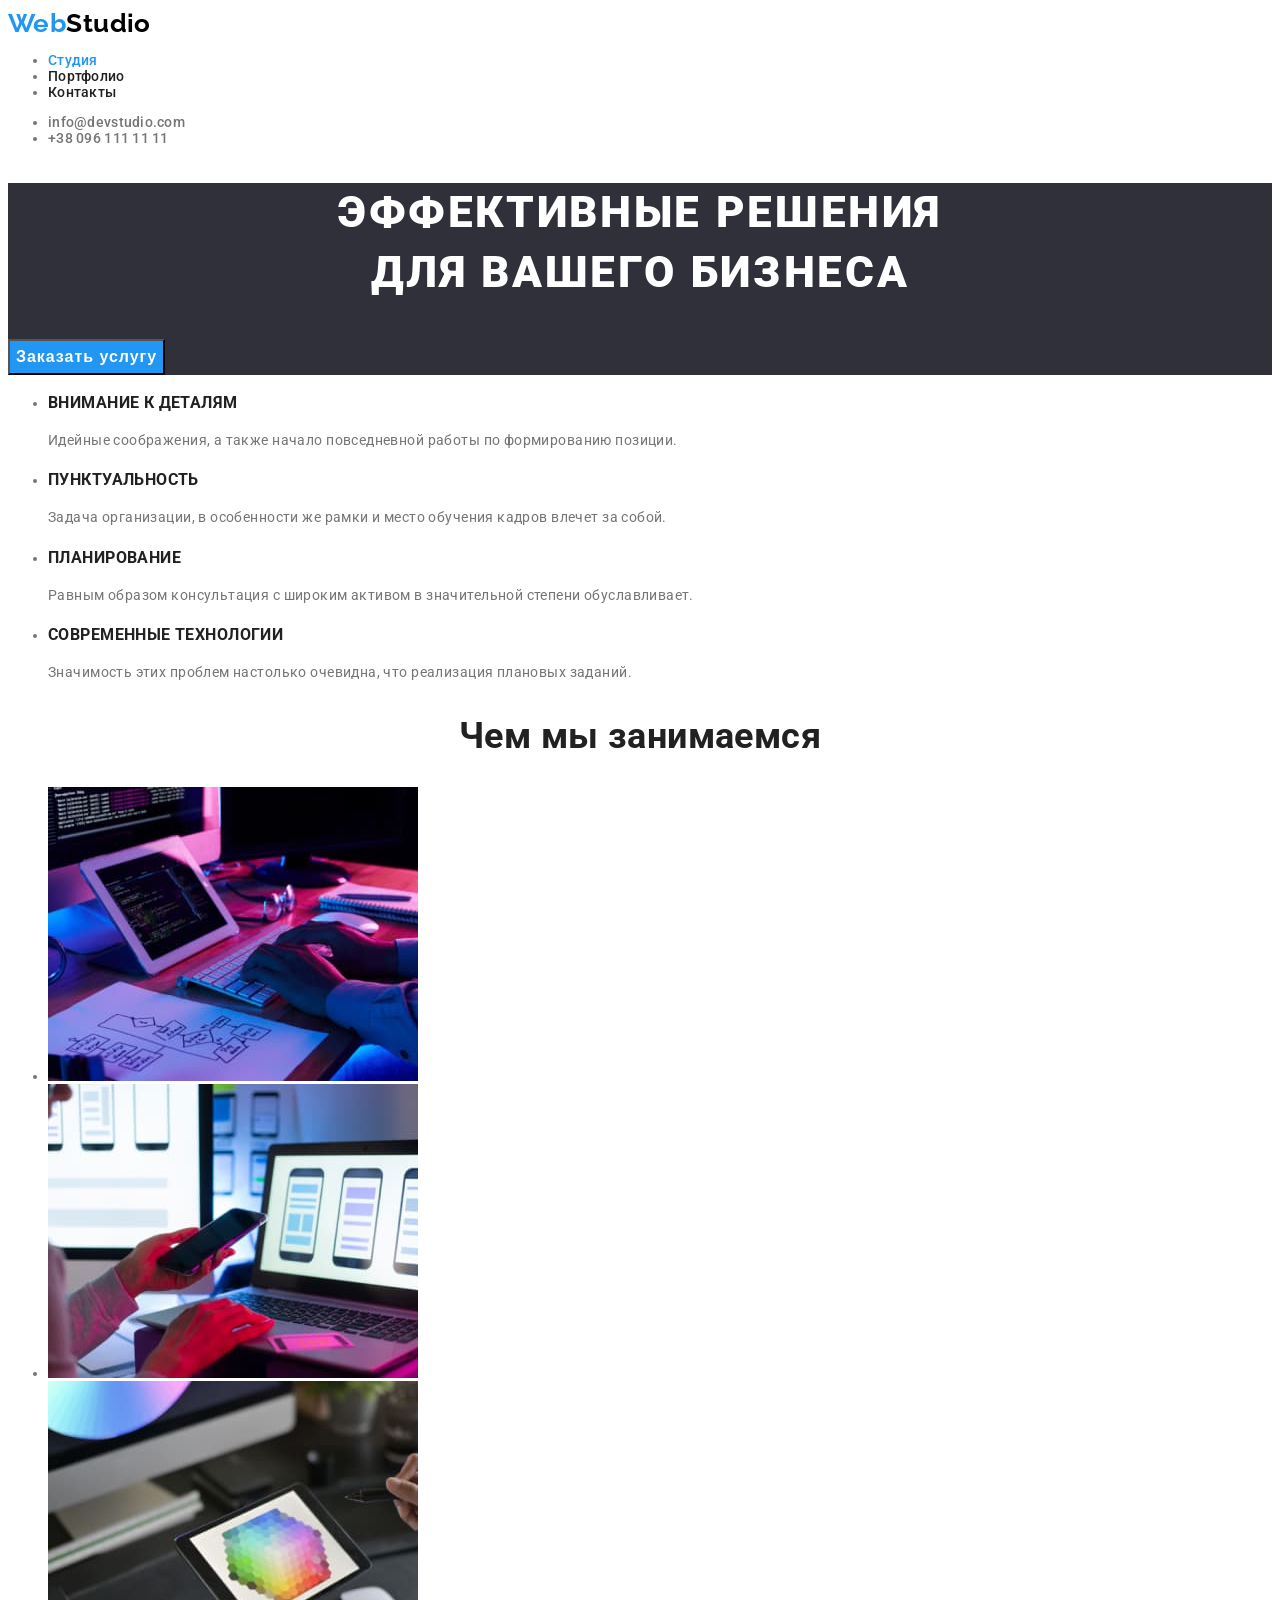
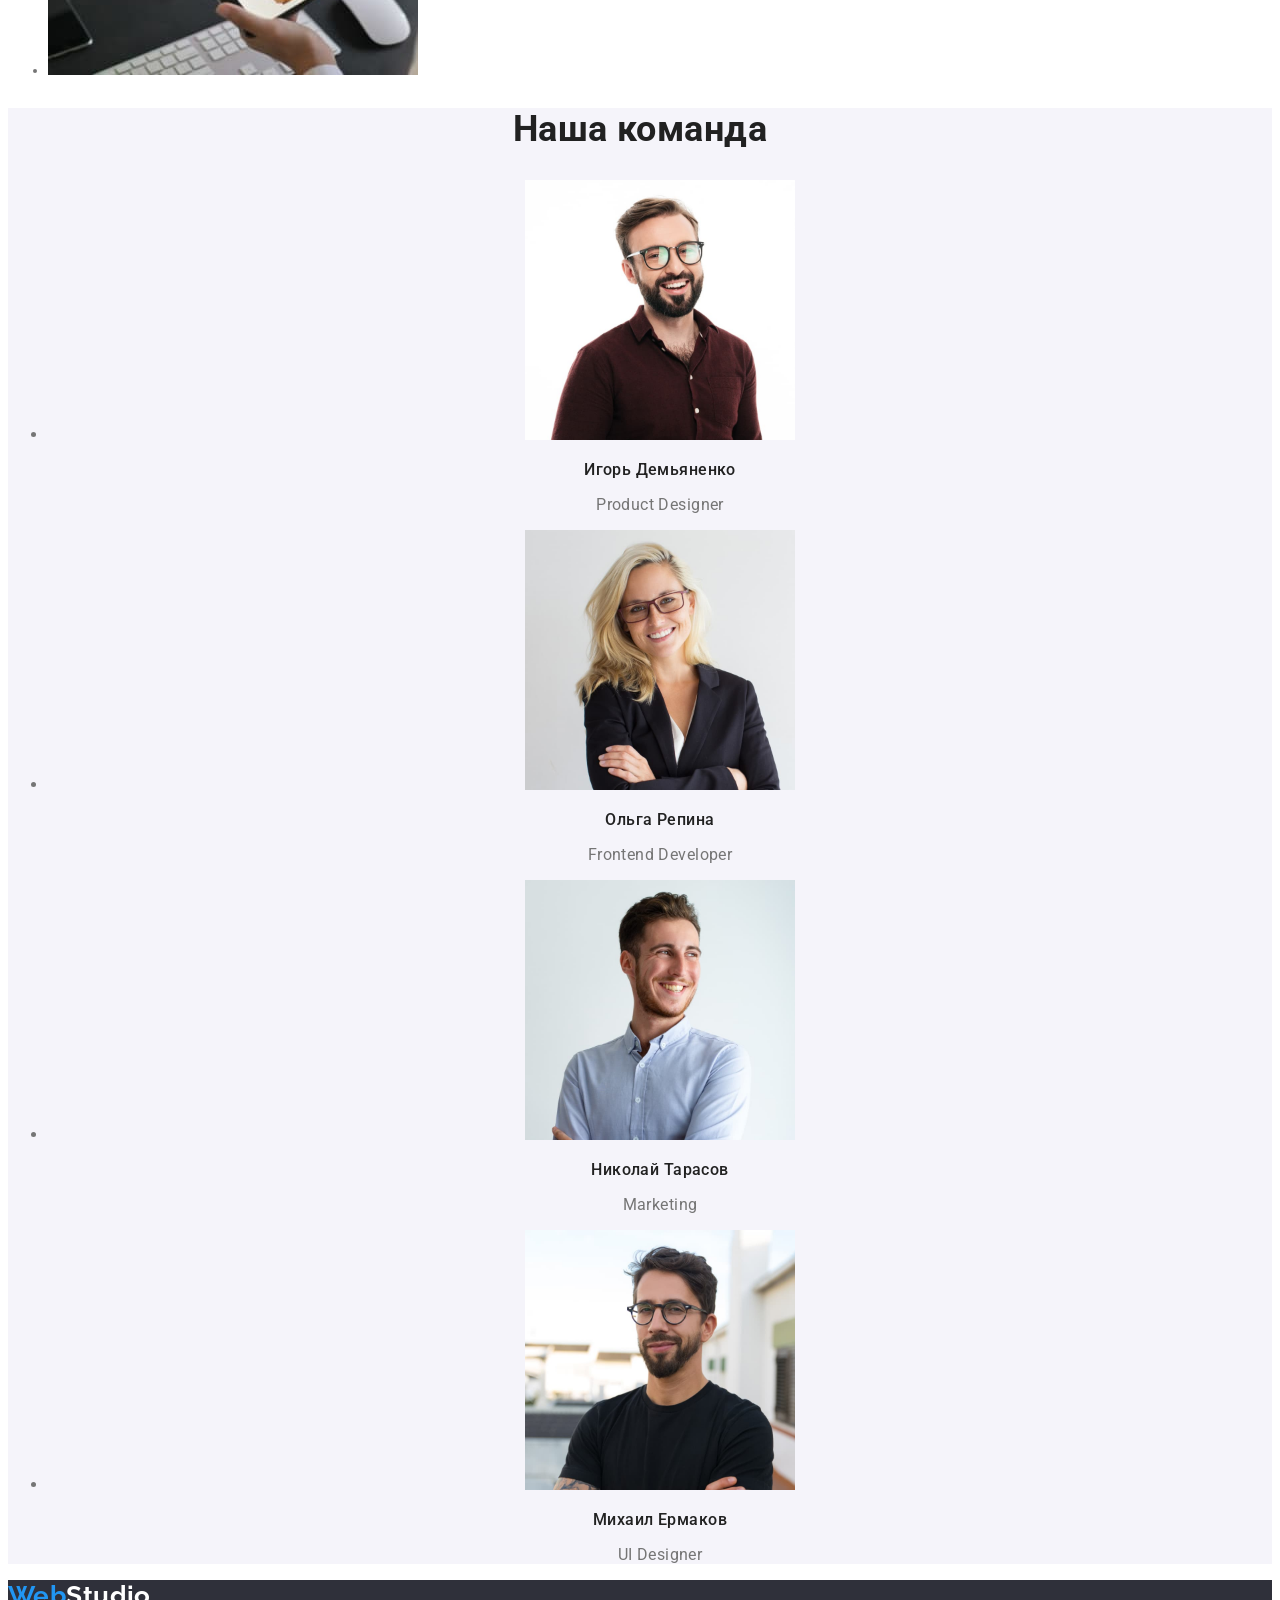
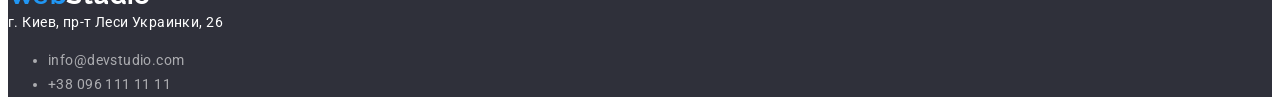
<file: index.html>
<!DOCTYPE html>
<html lang="ru">
  <head>
    <meta charset="UTF-8" />
    <meta http-equiv="X-UA-Compatible" content="IE=edge" />
    <meta name="viewport" content="width=device-width, initial-scale=1.0" />
    <link rel="stylesheet" href="./css/styles.css" />
    <link rel="preconnect" href="https://fonts.googleapis.com" />
    <link rel="preconnect" href="https://fonts.gstatic.com" crossorigin />
    <link
      href="https://fonts.googleapis.com/css2?family=Raleway:wght@700&family=Roboto:wght@400;500;700;900&display=swap"
      rel="stylesheet"
    />
    <title>Студия</title>
  </head>
  <body>
    <!--шапка страцицы-->
    <header>
      <nav>
        <a href="./index.html" class="logo"
          ><span class="logo-accent">Web</span><span class="logo-header">Studio</span></a
        >
        <ul class="navigation-list">
          <li><a class="navigation-link-current" href="">Студия</a></li>
          <li><a class="navigation-link" href="./portfolio.html">Портфолио</a></li>
          <li><a class="navigation-link" href="" class="navigation-link">Контакты</a></li>
        </ul>
      </nav>
      <ul class="contacts-header">
        <li><a class="contacts-link" href="mailto:info@devstudio.com">info@devstudio.com</a></li>
        <li><a class="contacts-link" href="tel:+380961111111">+38 096 111 11 11</a></li>
      </ul>
    </header>
    <main>
      <!-- герой -->
      <section class="hero">
        <h1 class="hero-title">
          Эффективные решения <br />
          для вашего бизнеса
        </h1>
        <button class="hero-button" type="button">Заказать услугу</button>
      </section>
      <!-- Наши преимущества -->
      <section class="advantages">
        <h2 hidden>Наши преимущества</h2>
        <ul class="advantages-list">
          <li>
            <h3 class="advantages-title">Внимание к деталям</h3>
            <p>Идейные соображения, а также начало повседневной работы по формированию позиции.</p>
          </li>
          <li>
            <h3 class="advantages-title">Пунктуальность</h3>
            <p>
              Задача организации, в особенности же рамки и место обучения кадров влечет за собой.
            </p>
          </li>
          <li>
            <h3 class="advantages-title">Планирование</h3>
            <p>
              Равным образом консультация с широким активом в значительной степени обуславливает.
            </p>
          </li>
          <li>
            <h3 class="advantages-title">Современные технологии</h3>
            <p>Значимость этих проблем настолько очевидна, что реализация плановых заданий.</p>
          </li>
        </ul>
      </section>
      <!-- Наши занятия -->
      <section class="occupations">
        <h2 class="occupations-title">Чем мы занимаемся</h2>
        <ul class="occupations-list">
          <li>
            <img src="./images/img.jpg" alt="человек работающий за компьютером" width="370" />
          </li>
          <li><img src="./images/img2.jpg" alt="человек работающий на смартфоне" width="370" /></li>
          <li><img src="./images/img3.jpg" alt="человек работающий на планшете" width="370" /></li>
        </ul>
      </section>
      <!-- Наша команда -->
      <section class="team">
        <h2 class="team-title">Наша команда</h2>
        <ul class="team-list">
          <li>
            <img src="./images/picture1.jpg" alt="Игорь Демьяненко-Product Designer" width="270" />
            <h3 class="team-member">Игорь Демьяненко</h3>
            <p lang="en">Product Designer</p>
          </li>
          <li>
            <img src="./images/picture2.jpg" alt="Ольга Репина-Frontend Developer" width="270" />
            <h3 class="team-member">Ольга Репина</h3>
            <p lang="en">Frontend Developer</p>
          </li>
          <li>
            <img src="./images/picture3.jpg" alt="Николай Тарасов-Marketing" width="270" />
            <h3 class="team-member">Николай Тарасов</h3>
            <p lang="en">Marketing</p>
          </li>
          <li>
            <img src="./images/picture4.jpg" alt="Михаил Ермаков-UI Designer" width="270" />
            <h3 class="team-member">Михаил Ермаков</h3>
            <p lang="en">UI Designer</p>
          </li>
        </ul>
      </section>
    </main>
    <!-- Подвал страницы -->
    <footer>
      <a href="./index.html" class="logo"
        ><span class="logo-accent">Web</span><span class="logo-footer">Studio</span>
      </a>
      <address class="location">г. Киев, пр-т Леси Украинки, 26</address>
      <ul class="contacts-footer">
        <li>
          <a href="mailto:info@devstudio.com" class="contacts-footer-link">info@devstudio.com</a>
        </li>
        <li><a href="tel:+380961111111" class="contacts-footer-link">+38 096 111 11 11</a></li>
      </ul>
    </footer>
  </body>
</html>
</file>
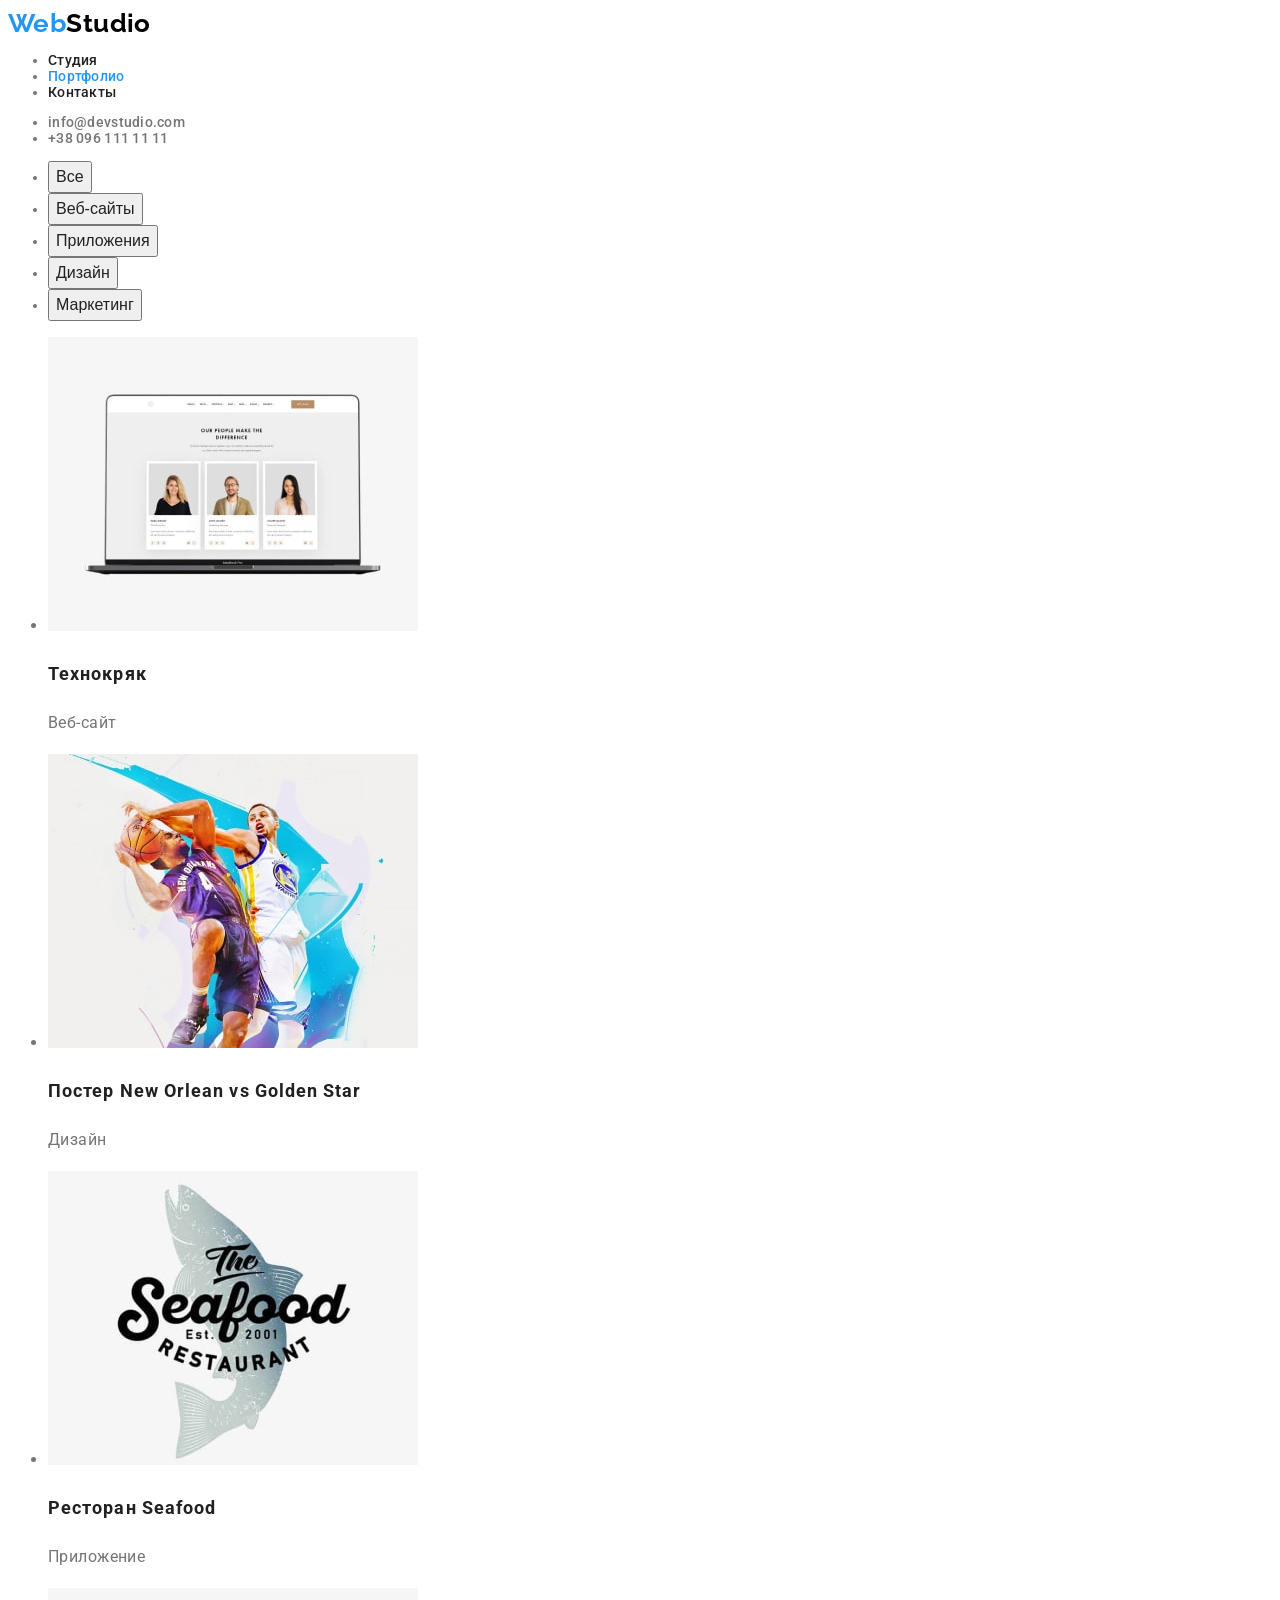
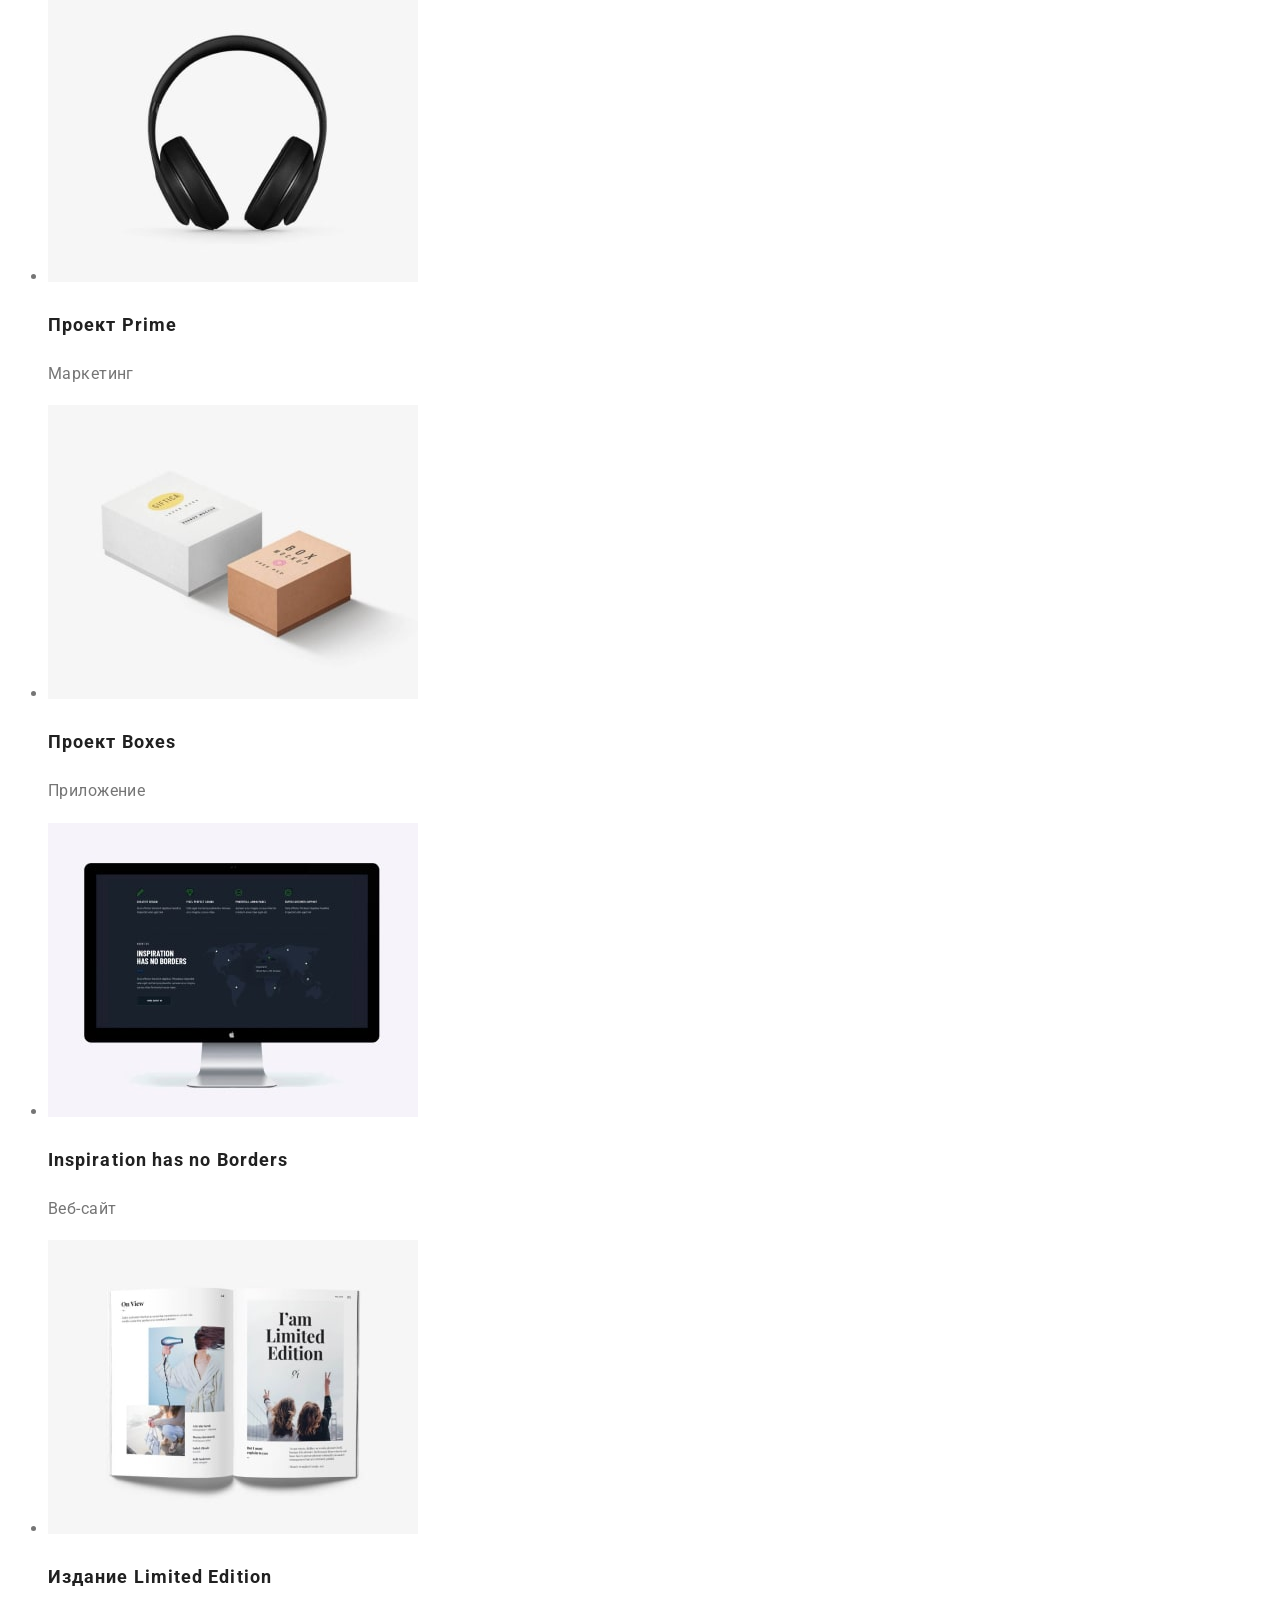
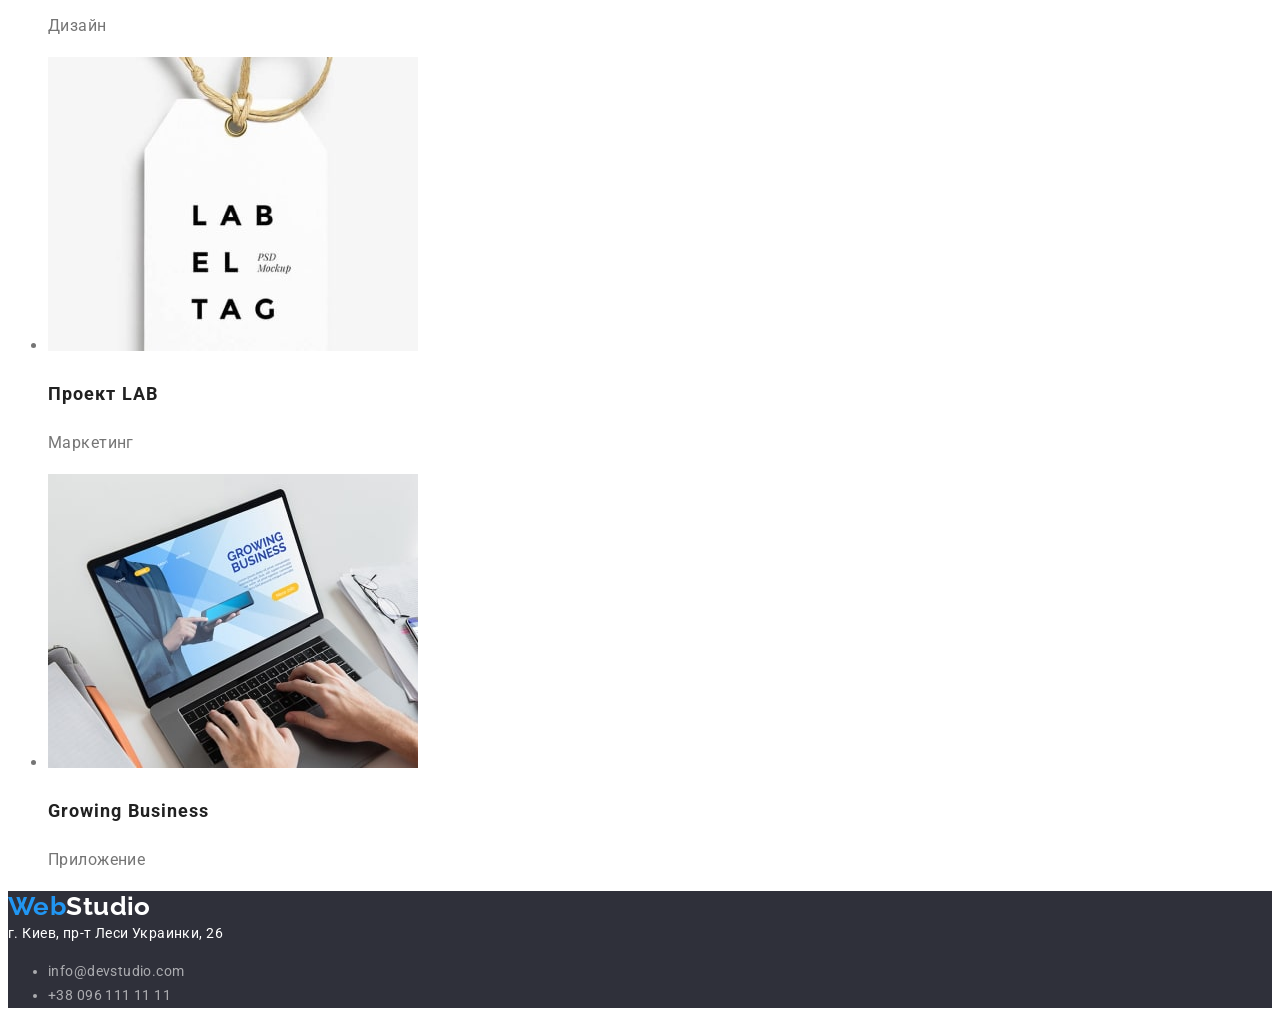
<file: portfolio.html>
<!DOCTYPE html>
<html lang="ru">
  <head>
    <meta charset="UTF-8" />
    <meta http-equiv="X-UA-Compatible" content="IE=edge" />
    <meta name="viewport" content="width=device-width, initial-scale=1.0" />
    <link rel="stylesheet" href="./css/styles.css" />
    <link rel="preconnect" href="https://fonts.googleapis.com" />
    <link rel="preconnect" href="https://fonts.gstatic.com" crossorigin />
    <link
      href="https://fonts.googleapis.com/css2?family=Raleway:wght@700&family=Roboto:wght@400;500;700;900&display=swap"
      rel="stylesheet"
    />
    <title>Портфолио</title>
  </head>
  <body>
    <!--шапка страцицы-->
    <header>
      <nav>
        <a href="./index.html" class="logo"
          ><span class="logo-accent">Web</span><span class="logo-header">Studio</span></a
        >
        <ul class="navigation-list">
          <li><a href="./index.html" class="navigation-link">Студия</a></li>
          <li><a href="" class="navigation-link-current">Портфолио</a></li>
          <li><a href="" class="navigation-link">Контакты</a></li>
        </ul>
      </nav>
      <ul class="contacts-header">
        <li><a class="contacts-link" href="mailto:info@devstudio.com">info@devstudio.com</a></li>
        <li><a class="contacts-link" href="tel:+380961111111">+38 096 111 11 11</a></li>
      </ul>
    </header>
    <main>
      <!-- Наши работы -->
      <section class="jobs">
        <h1 hidden>Наши работы</h1>
        <ul>
          <li><button type="button" class="jobs-button">Все</button></li>
          <li><button type="button" class="jobs-button">Веб-сайты</button></li>
          <li><button type="button" class="jobs-button">Приложения</button></li>
          <li><button type="button" class="jobs-button">Дизайн</button></li>
          <li><button type="button" class="jobs-button">Маркетинг</button></li>
        </ul>
        <ul class="jobs-list">
          <li>
            <img src="./images/work-img-1-min.jpg" alt="ноутбук" width="370" />
            <h2 class="jobs-title">Технокряк</h2>
            <p>Веб-сайт</p>
          </li>
          <li>
            <img src="./images/work-img-2-min.jpg" alt="баскетболисты" width="370" />
            <h2 class="jobs-title">Постер New Orlean vs Golden Star</h2>
            <p>Дизайн</p>
          </li>
          <li>
            <img src="./images/work-img-3-min.jpg" alt="логотип ресторана" width="370" />
            <h2 class="jobs-title">Ресторан Seafood</h2>
            <p>Приложение</p>
          </li>
          <li>
            <img src="./images/work-img-4-min.jpg" alt="наушники" width="370" />
            <h2 class="jobs-title">Проект Prime</h2>
            <p>Маркетинг</p>
          </li>
          <li>
            <img src="./images/work-img-5-min.jpg" alt="две коробочки" width="370" />
            <h2 class="jobs-title">Проект Boxes</h2>
            <p>Приложение</p>
          </li>
          <li>
            <img src="./images/work-img-6-min.jpg" alt="монитор" width="370" />
            <h2 class="jobs-title">Inspiration has no Borders</h2>
            <p>Веб-сайт</p>
          </li>
          <li>
            <img src="./images/work-img-7-min.jpg" alt="открытая книга" width="370" />
            <h2 class="jobs-title">Издание Limited Edition</h2>
            <p>Дизайн</p>
          </li>
          <li>
            <img src="./images/work-img-8-min.jpg" alt="бирка с буквами" width="370" />
            <h2 class="jobs-title">Проект LAB</h2>
            <p>Маркетинг</p>
          </li>
          <li>
            <img
              src="./images/work-img-9-min.jpg"
              alt="человек работающий за ноутбуком"
              width="370"
            />
            <h2 class="jobs-title">Growing Business</h2>
            <p>Приложение</p>
          </li>
        </ul>
      </section>
    </main>
    <!-- Подвал страницы -->
    <footer>
      <a href="./index.html" class="logo"
        ><span class="logo-accent">Web</span><span class="logo-footer">Studio</span>
      </a>
      <address class="location">г. Киев, пр-т Леси Украинки, 26</address>
      <ul class="contacts-footer">
        <li>
          <a href="mailto:info@devstudio.com" class="contacts-footer-link">info@devstudio.com</a>
        </li>
        <li><a href="tel:+380961111111" class="contacts-footer-link">+38 096 111 11 11</a></li>
      </ul>
    </footer>
  </body>
</html>
</file>
<file: css/styles.css>
body {
  font-family: 'Roboto', sans-serif;
  letter-spacing: 0.03em;
  font-size: 14px;
  color: var(--primary-text-color);
}
:root {
  --secondary-text-color: #212121;
  --primary-text-color: #757575;
  --accent-color: #2196f3;
  --background-color: #ffffff;
  --hero-and-footer-background-color: #2f303a;
  --main-background-color: #e5e5e5;
  --team-background-color: #f5f4fa;
}
/* стили хедера */
header {
  background-color: var(--background-color);
}
.logo {
  font-family: Raleway;
  font-weight: 700;
  font-size: 26px;
  line-height: 1.19;
  text-decoration: none;
}
.logo-accent {
  color: var(--accent-color);
}
.logo-header {
  color: #000000;
}
.logo-footer {
  color: var(--background-color);
}
.navigation-list {
  font-weight: 500;
  line-height: 1.14;
  letter-spacing: 0.02em;
}
.navigation-list .navigation-link {
  text-decoration: none;
  color: var(--secondary-text-color);
}
.navigation-list .navigation-link:hover,
.navigation-list .navigation-link:focus {
  color: var(--accent-color);
}
.navigation-link-current {
  text-decoration: none;
  color: var(--accent-color);
}
.contacts-header,
.contacts-link {
  font-weight: 500;
  line-height: 1.14;
  letter-spacing: 0.02em;
  text-decoration: none;
  color: var(--primary-text-color);
}
.contacts-header .contacts-link:hover,
.contacts-header .contacts-link:focus {
  color: var(--accent-color);
}
/* стили hero */
.hero {
  background-color: var(--hero-and-footer-background-color);
  color: var(--background-color);
}
.hero-title {
  font-weight: 900;
  font-size: 44px;
  line-height: 1.36;
  text-align: center;
  letter-spacing: 0.06em;
  text-transform: uppercase;
}
.hero-button {
  font-weight: 700;
  font-size: 16px;
  line-height: 1.88;
  display: flex;
  align-items: center;
  text-align: center;
  letter-spacing: 0.06em;
  background-color: var(--accent-color);
  color: var(--background-color);
}
/* cтили для advantages и occupations */
.advantages,
.occupations {
  background-color: var(--background-color);
}
.advantages {
  line-height: 1.71;
}
.advantages-title {
  font-weight: 700;
  line-height: 1.14;
  text-transform: uppercase;
  color: var(--secondary-text-color);
}
.occupations-title,
.team-title {
  font-weight: 700;
  font-size: 36px;
  line-height: 1.17;
  text-align: center;
  color: var(--secondary-text-color);
}
/* стили для team section */
.team {
  background-color: var(--team-background-color);
}
.team-member {
  font-weight: 500;
  color: var(--secondary-text-color);
}
.team,
.team-member {
  font-size: 16px;
  line-height: 1.19;
  text-align: center;
}
/* стили для футера */
footer {
  background-color: var(--hero-and-footer-background-color);
}
.location {
  font-style: normal;
  line-height: 1.71;
  color: var(--background-color);
}
.contacts-footer,
.contacts-footer-link {
  line-height: 1.71;
  color: rgba(255, 255, 255, 0.6);
  text-decoration: none;
}
.contacts-footer .contacts-footer-link:hover,
.contacts-footer .contacts-footer-link:focus {
  color: var(--accent-color);
}
/* cтили для portfolio */
.jobs-button {
  font-weight: 500;
  font-size: 16px;
  line-height: 1.63;
  text-align: center;
  color: var(--secondary-text-color);
}
.jobs .jobs-button:hover,
.jobs .jobs-button:focus {
  color: var(--background-color);
  background-color: var(--accent-color);
}
.jobs-list {
  font-size: 16px;
  line-height: 1.88;
}
.jobs-title {
  font-weight: 700;
  font-size: 18px;
  line-height: 2;
  letter-spacing: 0.06em;
  color: var(--secondary-text-color);
}
</file>
